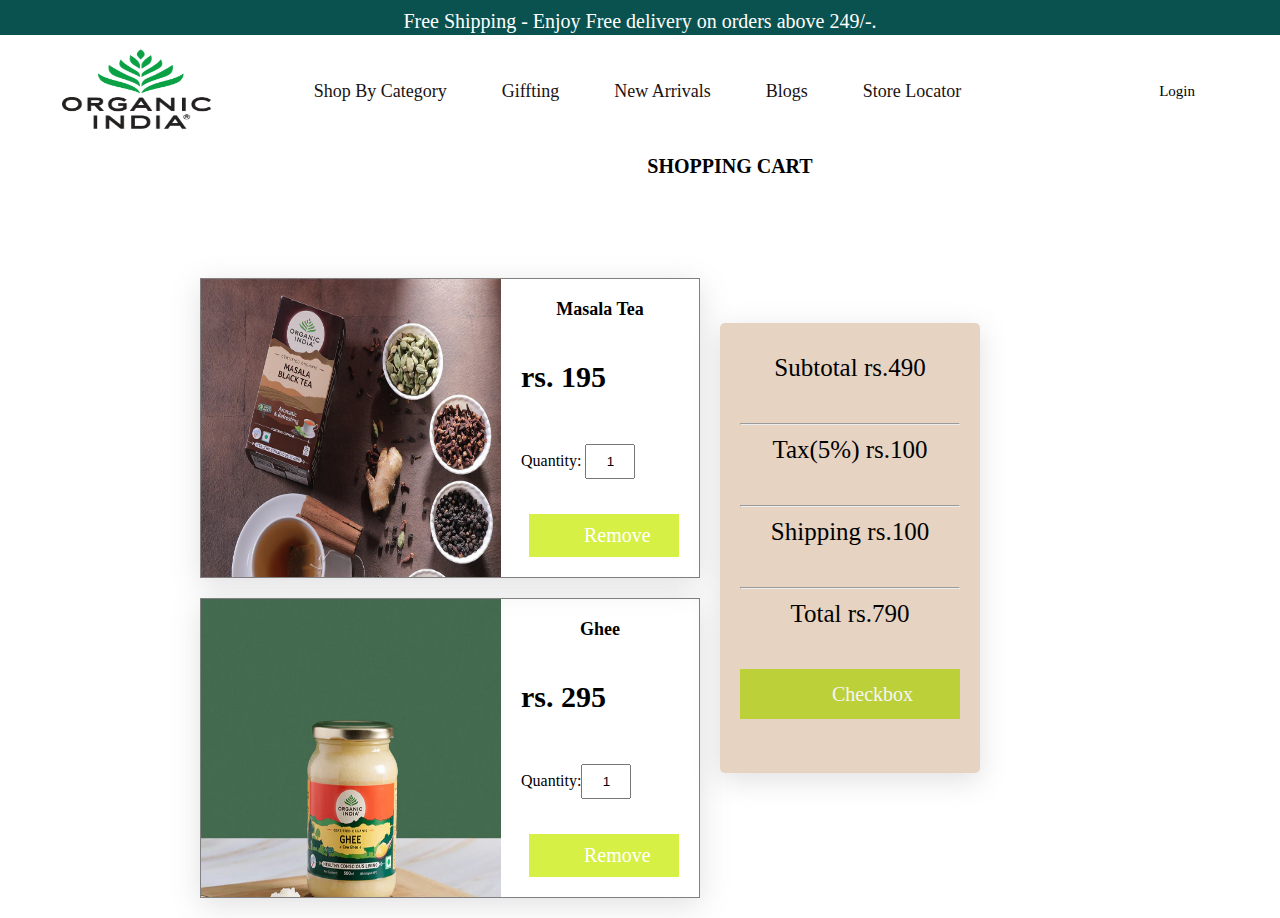
<file: cart.html>
<!DOCTYPE html>
<html lang="en">
<head>
    <meta charset="UTF-8">
    <meta name="viewport" content="width=device-width, initial-scale=1.0">
    <link rel="stylesheet" href="https://cdnjs.cloudflare.com/ajax/libs/font-awesome/6.5.1/css/all.min.css" integrity="sha512-DTOQO9RWCH3ppGqcWaEA1BIZOC6xxalwEsw9c2QQeAIftl+Vegovlnee1c9QX4TctnWMn13TZye+giMm8e2LwA==" crossorigin="anonymous" referrerpolicy="no-referrer" />
    
    <link rel="stylesheet" href="style.css">
    <title>Document</title>
</head>
<body>
    <header>
        <p>Free Shipping - Enjoy Free delivery on orders above 249/-.</p>
     </header>
   
     <nav>
       <a href="/index.html"><img src="orglogo.png" alt="image" class="logo"></a> 
     
     <ul>
        <li><a href="#Shop By Category">Shop By Category</a></li>
        <li><a href="/gift.html">Giffting</a></li>
        <li><a href="#New Arrivals">New Arrivals</a></li>
      <li><a href="#Blogs">Blogs</a></li>
       <li><a href="#Store Locator">Store Locator</a></li>
   </ul>
   <div class="form">
     <a href="#"><i class="fa-solid fa-magnifying-glass"></i></a>
      <a href="/login.html" class="login"  target="_blank">Login</a>
     <a href="#wishlist"><i class="fa-regular fa-heart"></i></a>
    <a href="/cart.html"><i class="fa-solid fa-bag-shopping"></i></a>
   </div>
   

     

     </nav>
    <div class="wrapper">
        <h1>shopping cart</h1>
        <div class="project">
<div class="shop">
    <div class="box">
        <img src="masala-3.webp">
        <div class="connection">
            <h3> Masala Tea</h3>
            <h4>rs. 195</h4>
            <p class="unit">Quantity: <input value="1"></p>
            <p class="btn-area">
                <i class="fa fa-trash"></i>
                <span class="btn2"> Remove</span>
            </p>

        </div>
    </div>
    <div class="box">
        <img src="Ghee_.webp">
        <div class="connection">
            <h3>Ghee</h3>
            <h4>rs. 295</h4>
            <p class="unit">Quantity:<input value="1"></p>
            <p class="btn-area">
                <i class="fa fa-trash"></i>
                <span class="btn2"> Remove</span>
            </p>
</div> 
        </div>
       
            
        
    </div>
    <div class="rightbar">
        <p><span> Subtotal</span> <span> rs.490</span></p>
        <hr>
        <p><span> Tax(5%)</span><span> rs.100</span></p>
        <hr>
        <p><span>Shipping</span><span> rs.100</span></p>
        <hr>
        <p><span> Total</span><span> rs.790</span></p>
        <a href="#"><i class="fa fa-shopping-cart"></i>Checkbox</a>
  </div>
 
</body>
</html>
</file>
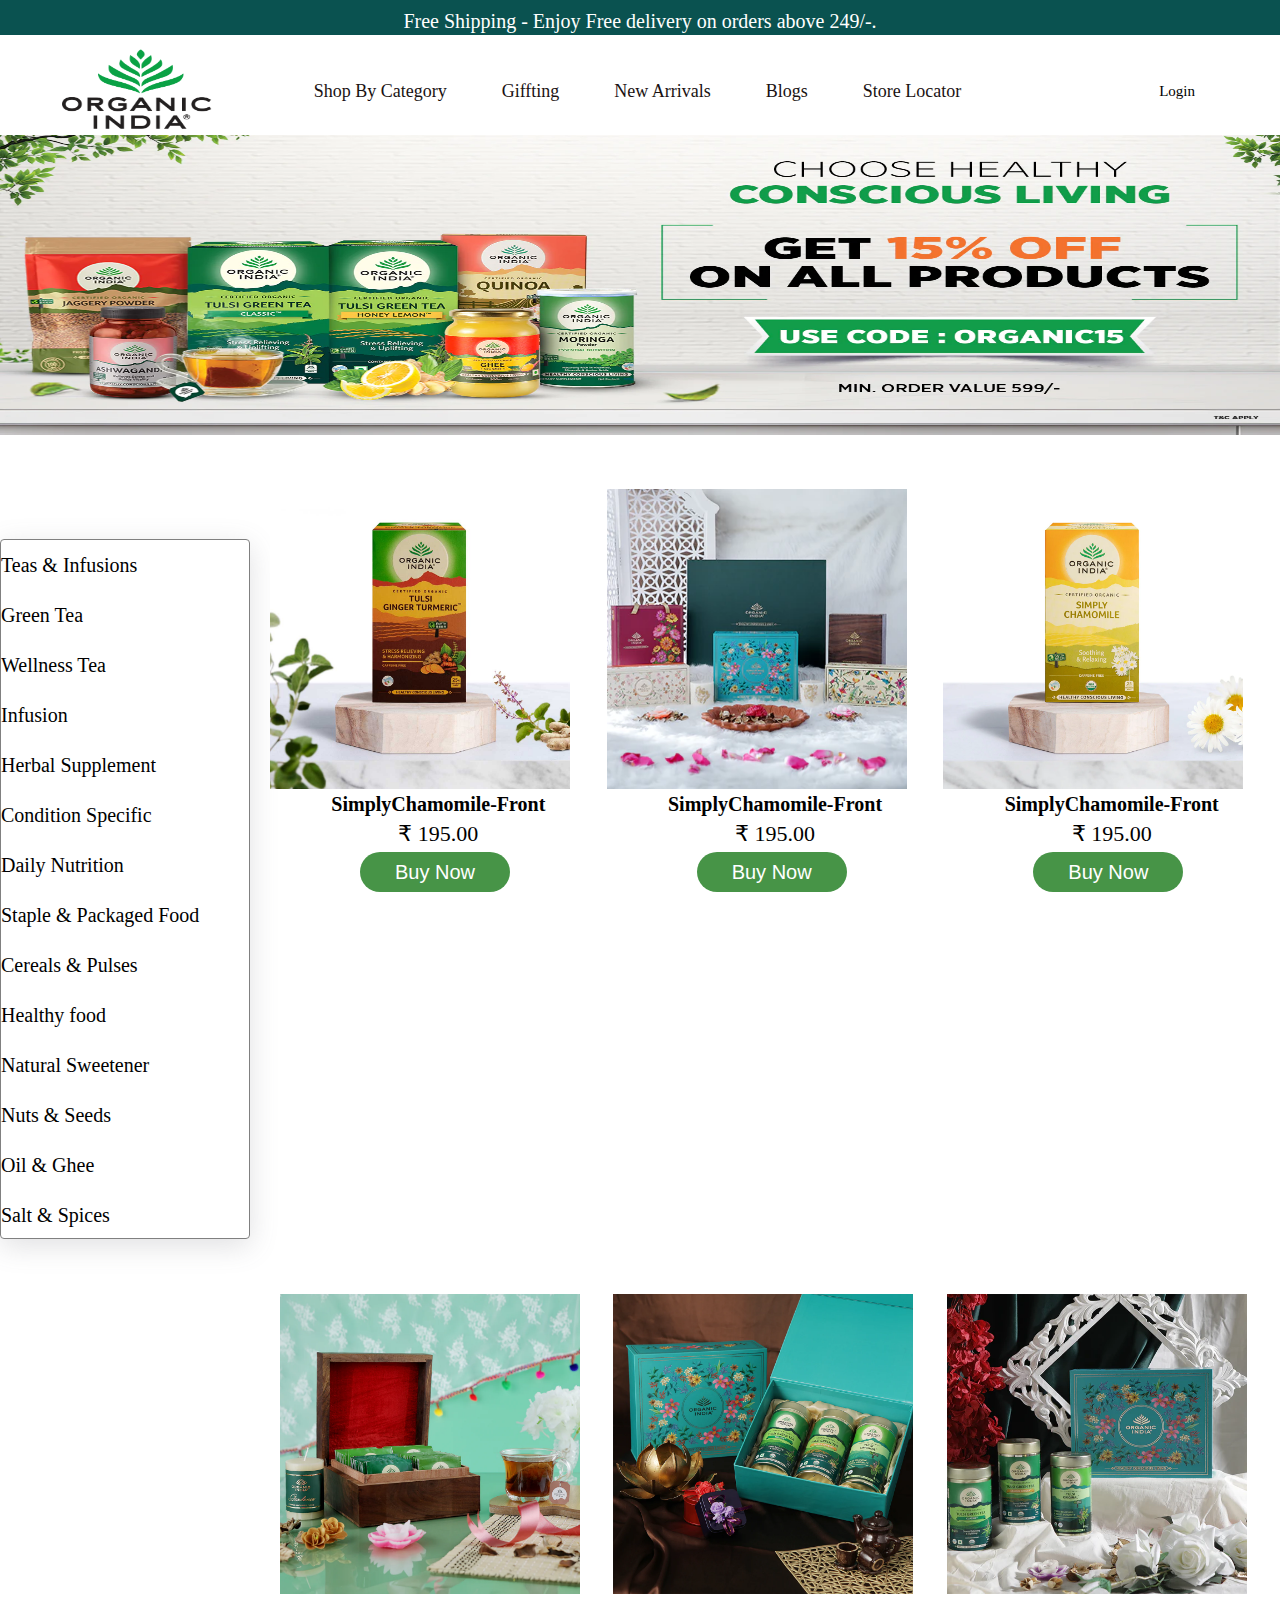
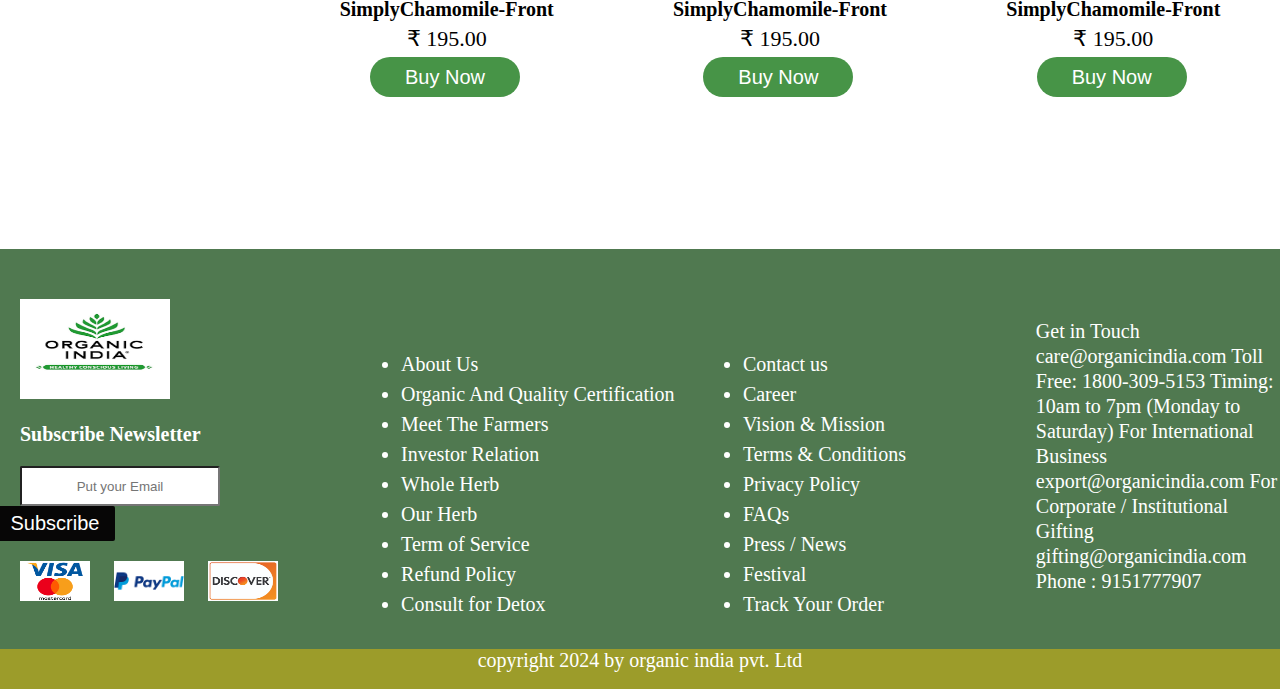
<file: gift.html>
<!DOCTYPE html>
<html lang="en">
<head>
    <meta charset="UTF-8">
    <meta name="viewport" content="width=device-width, initial-scale=1.0">
    <link rel="stylesheet" href="https://cdnjs.cloudflare.com/ajax/libs/font-awesome/6.5.1/css/all.min.css" integrity="sha512-DTOQO9RWCH3ppGqcWaEA1BIZOC6xxalwEsw9c2QQeAIftl+Vegovlnee1c9QX4TctnWMn13TZye+giMm8e2LwA==" crossorigin="anonymous" referrerpolicy="no-referrer" />
    
    <link rel="stylesheet" href="style.css">
    <title>Document</title>
</head>
<body>
    <header>
        <p>Free Shipping - Enjoy Free delivery on orders above 249/-.</p>
     </header>
   
     <nav>
      <a href="index.html">  <img src="orglogo.png" alt="image" class="logo"></a>
     
     <ul>
        <li><a href="#Shop By Category">Shop By Category</a></li>
        <li><a href="gift.html">Giffting</a></li>
        <li><a href="#New Arrivals">New Arrivals</a></li>
      <li><a href="#Blogs">Blogs</a></li>
       <li><a href="#Store Locator">Store Locator</a></li>
   </ul>
   <div class="form">
     <a href="#"><i class="fa-solid fa-magnifying-glass"></i></a>
      <a href="/login.html" class="login"  target="_blank">Login</a>
     <a href="#wishlist"><i class="fa-regular fa-heart"></i></a>
    <a href="/cart.html"><i class="fa-solid fa-bag-shopping"></i></a>
   </div>
   

     

     </nav>
   <div class="op">
    <img src="organicpic.webp" width="100%" height="300px">
   </div>
 
   
   <div class="scroll-bar">
   
   <p> Teas & Infusions</p>
<p> Green Tea</p>
<p>  Wellness Tea</p>
<p>  Infusion</p>
<p>Herbal Supplement</p>
<p>  Condition Specific</p>
<p>   Daily Nutrition</p>
<p>  Staple & Packaged Food</p>
<p>  Cereals & Pulses</p>
<p> Healthy food</p>
<p>   Natural Sweetener</p>
<p>   Nuts & Seeds</p>
<p>   Oil & Ghee</p>
<p>   Salt & Spices</p>
  <p>Personal Care</p>
<p>    Body Care</p>
<p>   Face Care</p>
<p>    Hair Care</p>
<p>    Therapeutic Oil</p>
<p>    Wellness & Detox Program</p>
  <p>Detox </p>
<p>    Gifting</p>
<p>   Natural Sweetener</p>
<p>   Nuts & Seeds</p>
<p>   Oil & Ghee</p>
<p>   Salt & Spices</p>
  <p>Personal Care</p>
<p>    Body Care</p>
<p>   Face Care</p>
<p>    Hair Care</p>
<p>    Therapeutic Oil</p>
<p>    Wellness & Detox Program</p>
  <p>Detox </p>
<p>    Gifting</p>
   


   </div>
   <!-- <div class="lk">
    <img src="Ginger-Turmeric-Front.jpg" width="200px" height="300px">
   </div>
     -->
   


      <section id="Giffting" class="third1">

        <div class="hoveranimation1">
            <img src="TGT.webp" class="img-back" > 
             <img src="Ginger-Turmeric-Front.jpg">
            <h3>SimplyChamomile-Front</h3>
           <p>₹ 195.00</p>
           <button type="button">Buy Now</button>
        </div>
        <div class="hoveranimation1">
            <img src="Untitled-1gift.webp" class="img-back" > 
             <img src="homepage-collage-Gifting.webp">
            <h3>SimplyChamomile-Front</h3>
           <p>₹ 195.00</p>
           <button type="button">Buy Now</button>
        </div>
         <div class="hoveranimation1">
            <img src="TGT.webp" class="img-back" > 
             <img src="SimplyChamomile-Front.webp">
            <h3>SimplyChamomile-Front</h3>
           <p>₹ 195.00</p>
           <button type="button">Buy Now</button>
        </div> 
    </section>
         <section id="Giffting" class="third2">
         <div class="third2">
        <div class="hoveranimation1">
            <img src="Untitled-pack.webp" class="img-back" > 
             <img src="wooden-1.webp">
            <h3>SimplyChamomile-Front</h3>
           <p>₹ 195.00</p>
           <button type="button">Buy Now</button>
        </div>
        <div class="hoveranimation1">
            <img src="Untitled-2_dcf71b4e-1b18-4fea-b7af-51fbfdff9623_558X600_crop_center.webp" class="img-back" > 
             <img src="Untitled-1gift.webp">
            <h3>SimplyChamomile-Front</h3>
           <p>₹ 195.00</p>
           <button type="button">Buy Now</button>
        </div>
        <div class="hoveranimation1">
            <img src="Untitled-2_dcf71b4e-1b18-4fea-b7af-51fbfdff9623_558X600_crop_center.webp" class="img-back" > 
             <img src="Untitledgif.webp">
            <h3>SimplyChamomile-Front</h3>
           <p>₹ 195.00</p>
           <button type="button">Buy Now</button>
        </div> 
        
    </section> 
     
     
       <footer>


        <div class="footage">
            <div class="foot">
            <img src="images logo.png">
            
               <h1>Subscribe Newsletter</h1>
               <input type="text"  name= "email" placeholder="Put your Email">
               <button id ="subbtn" type="button">Subscribe</button>
               <div class="men">
               <img src="visa logo.png">
               <img src="payapl logo.png">
               <img src="DGNlogo.jpg">
               </div>
            </div>
            <div class="mean">
            <ul>
               <li>About Us</li>
               <li>Organic And Quality Certification</li>
               <li>Meet The Farmers</li>
               <li>Investor Relation</li>
               <li>  Whole Herb</li>
               <li>Our Herb</li>
               <li>Term of Service</li>
               <li>Refund Policy</li>
               <li> Consult for Detox</li>
            </ul>
            
            </div>
            <div class="footcol">
              <ul>
        <li>Contact us</li>
        <li>Career</li>
        <li>Vision & Mission</li>
        <li>Terms & Conditions</li>
        <li>Privacy Policy</li>
        <li>FAQs</li>
        <li>Press / News</li>
        <li>Festival</li>
        <li>Track Your Order</li>
            
            </ul>
            </div>
            <div class="footro">
                Get in Touch
        care@organicindia.com
        
        Toll Free:
        1800-309-5153
        Timing: 10am to 7pm (Monday to Saturday)
        
        
        For International Business
        export@organicindia.com
        
        For Corporate / Institutional Gifting
        gifting@organicindia.com
        Phone : 9151777907
        <div class="line">
           <i class="fa-brands fa-facebook"></i>
           <i class="fa-brands fa-square-twitter"></i>
           <i class="fa-brands fa-square-instagram"></i>
           <i class="fa-brands fa-youtube"></i>
           
        </div>
            </div>
            </div>
        </footer>
        
        
        
         
        <div class="social">
           <p>copyright 2024 by organic india pvt. Ltd</p>
          </div>
            
    
</body>
</html>
</file>
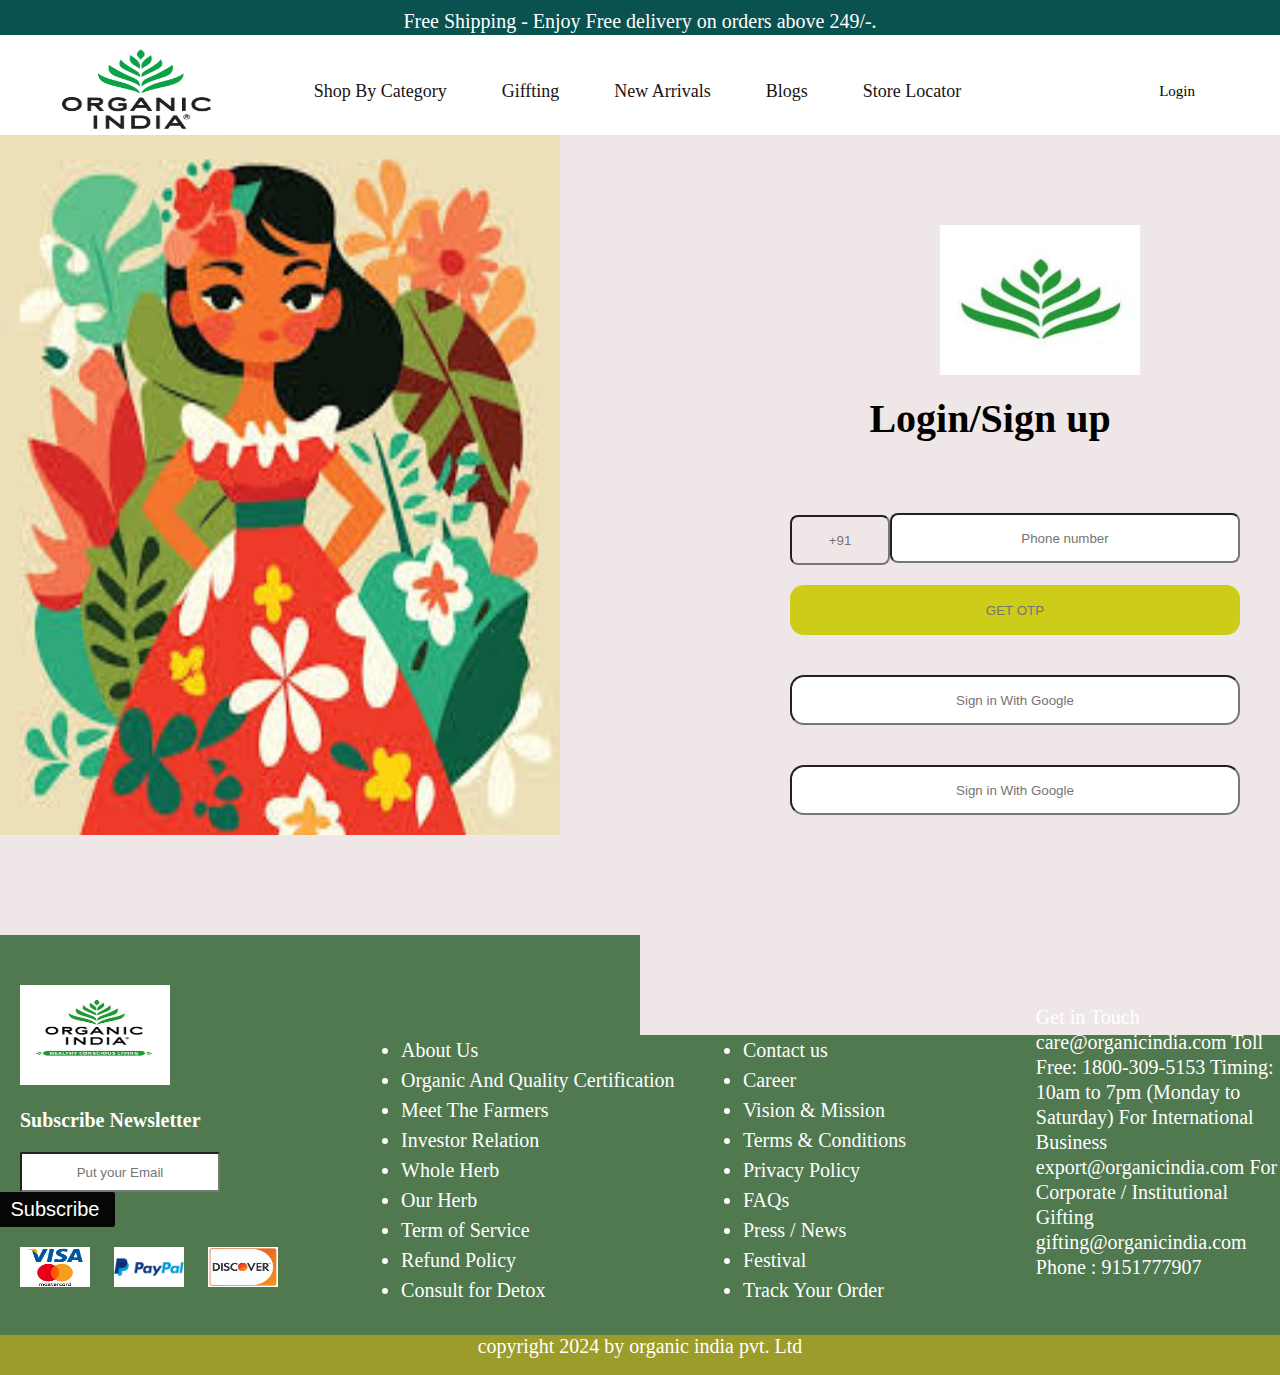
<file: login.html>
<!DOCTYPE html>
<html lang="en">
<head>
    <meta charset="UTF-8">
    <meta name="viewport" content="width=device-width, initial-scale=1.0">
    <link rel="stylesheet" href="https://cdnjs.cloudflare.com/ajax/libs/font-awesome/6.5.1/css/all.min.css" integrity="sha512-DTOQO9RWCH3ppGqcWaEA1BIZOC6xxalwEsw9c2QQeAIftl+Vegovlnee1c9QX4TctnWMn13TZye+giMm8e2LwA==" crossorigin="anonymous" referrerpolicy="no-referrer" />
    
    <link rel="stylesheet" href="style.css">
    <title>Document</title>
</head>
<body>
   <header>
      <p>Free Shipping - Enjoy Free delivery on orders above 249/-.</p>
   </header>
 
   <nav>
     <a href="/index.html"><img src="orglogo.png" alt="image" class="logo"></a> 
   
   <ul>
      <li><a href="#Shop By Category">Shop By Category</a></li>
      <li><a href="/gift.html">Giffting</a></li>
      <li><a href="#New Arrivals">New Arrivals</a></li>
    <li><a href="#Blogs">Blogs</a></li>
     <li><a href="#Store Locator">Store Locator</a></li>
 </ul>
 <div class="form">
   <a href="#"><i class="fa-solid fa-magnifying-glass"></i></a>
    <a href="/login.html" class="login"  target="_blank">Login</a>
   <a href="#wishlist"><i class="fa-regular fa-heart"></i></a>
  <a href="/cart.html"><i class="fa-solid fa-bag-shopping"></i></a>
 </div>
 

   

   </nav>
    <section id="Login" class="imagin">
        <div class="morn">
           
        
            <img src="images (4).jpg"> </div>
           <div class="content">
              <img src="ima log.jpg">
                 <h2> Login/Sign up</h2>
               <div class="ny"> <input type="text" id="name" placeholder="+91"></div>
              <div class="vy"><input type="text"  id="name" placeholder="Phone number"> </div>
              <div class="otp">
                 <input type="text"  id="text"  placeholder="GET OTP">
              </div>
          <div class="pen">
           
                 <input type="text"id="name" placeholder="Sign in With Google"></div>
              <div class="pen"> <input type="text"id="name" placeholder="Sign in With Google">
              </div>
           </div>
        
        </div>
     </section>
     <footer>


      <div class="footage">
          <div class="foot">
          <img src="images logo.png">
          
             <h1>Subscribe Newsletter</h1>
             <input type="text"  name= "email" placeholder="Put your Email">
             <button  id ="subbtn" type="button">Subscribe</button>
             <div class="men">
             <img src="visa logo.png">
             <img src="payapl logo.png">
             <img src="DGNlogo.jpg">
             </div>
          </div>
          <div class="mean">
          <ul>
             <li>About Us</li>
             <li>Organic And Quality Certification</li>
             <li>Meet The Farmers</li>
             <li>Investor Relation</li>
             <li>  Whole Herb</li>
             <li>Our Herb</li>
             <li>Term of Service</li>
             <li>Refund Policy</li>
             <li> Consult for Detox</li>
          </ul>
          
          </div>
          <div class="footcol">
            <ul>
      <li>Contact us</li>
      <li>Career</li>
      <li>Vision & Mission</li>
      <li>Terms & Conditions</li>
      <li>Privacy Policy</li>
      <li>FAQs</li>
      <li>Press / News</li>
      <li>Festival</li>
      <li>Track Your Order</li>
          
          </ul>
          </div>
          <div class="footro">
              Get in Touch
      care@organicindia.com
      
      Toll Free:
      1800-309-5153
      Timing: 10am to 7pm (Monday to Saturday)
      
      
      For International Business
      export@organicindia.com
      
      For Corporate / Institutional Gifting
      gifting@organicindia.com
      Phone : 9151777907
      <div class="line">
         <i class="fa-brands fa-facebook"></i>
         <i class="fa-brands fa-square-twitter"></i>
         <i class="fa-brands fa-square-instagram"></i>
         <i class="fa-brands fa-youtube"></i>
         
      </div>
          </div>
          </div>
      </footer>
      
      
      
       
      <div class="social">
         <p>copyright 2024 by organic india pvt. Ltd</p>
        </div>
          
  
</body>
</html>
</file>
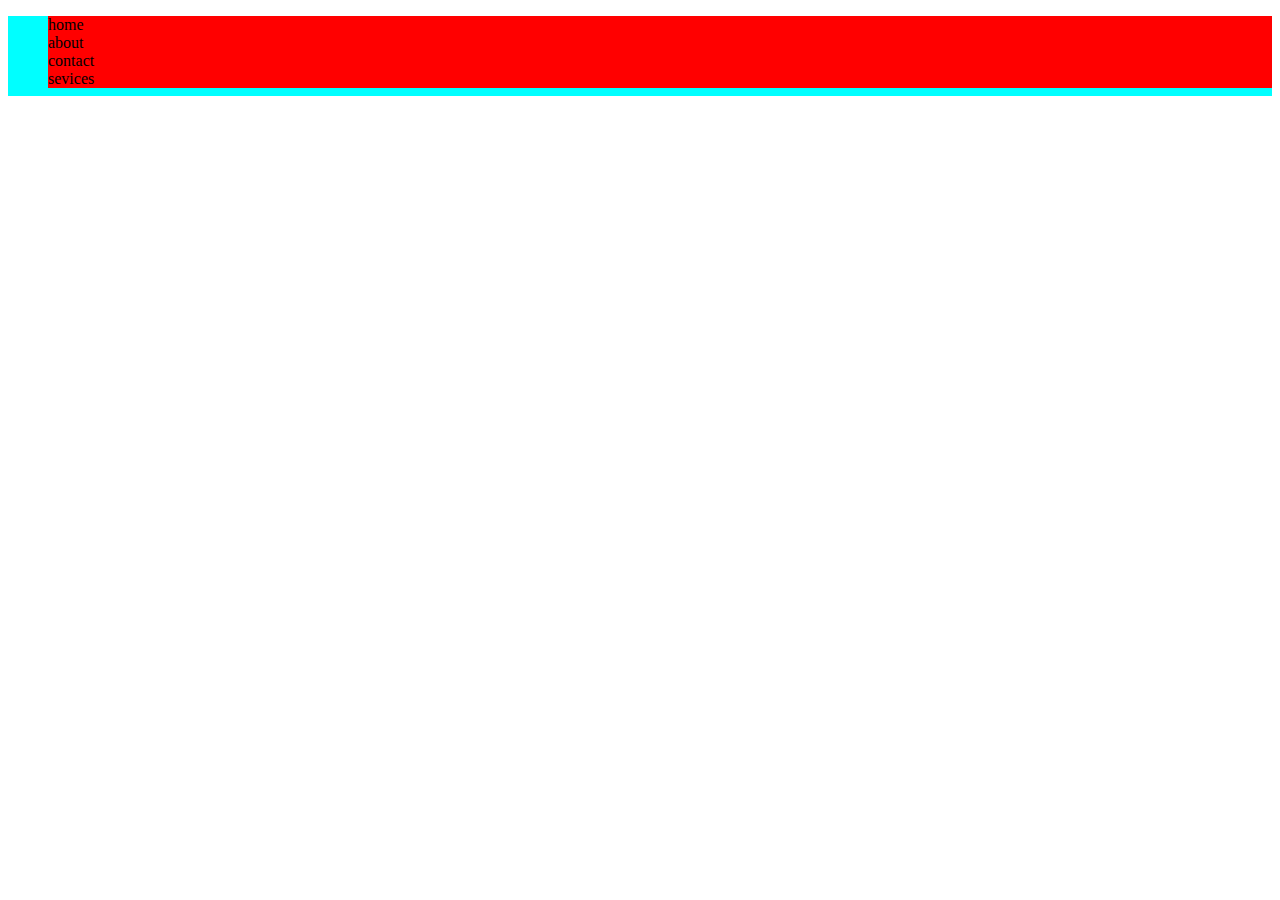
<file: scss/index1.html>
<!DOCTYPE html>
<html lang="en">
<head>
    <meta charset="UTF-8">
    <meta name="viewport" content="width=device-width, initial-scale=1.0">
    <title>Document</title>
    <link rel="stylesheet" href="style.css">
</head>
<body>
    <nav>
        <ul>
            <li>home</li>
            <li>about</li>
            <li>contact</li>
            <li>sevices</li>
        </ul>
    </nav>
    
</body>
</html>
</file>
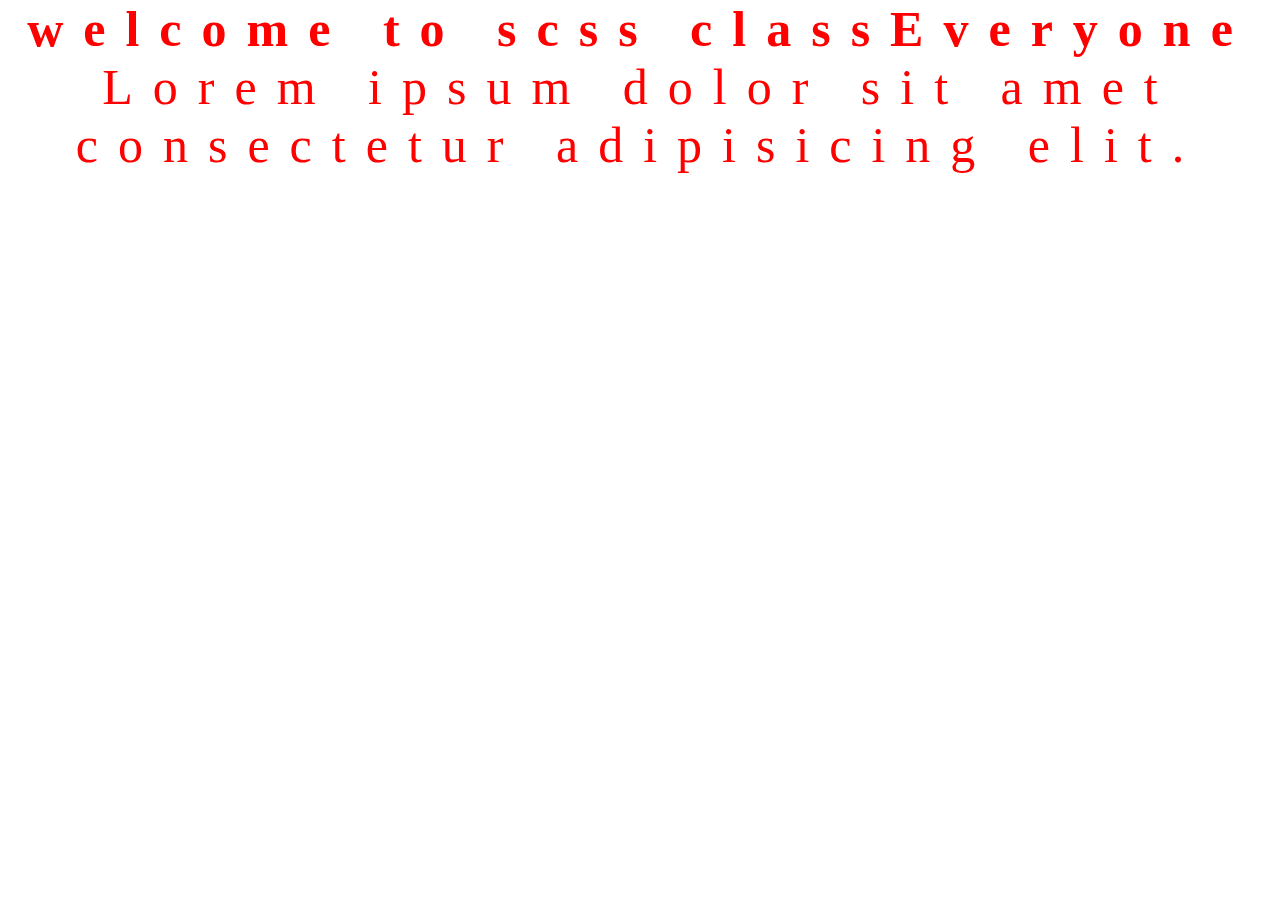
<file: scss/index2.html>
<!DOCTYPE html>
<html lang="en">
<head>
    <meta charset="UTF-8">
    <meta name="viewport" content="width=device-width, initial-scale=1.0">
    <link rel="stylesheet" href="style2.css">
    <title>Document</title>
</head>
<body>
    <div class="main">
        <h1>welcome to scss class</h1>
        <p>Lorem ipsum dolor sit amet consectetur adipisicing elit. </p>
    </div>
    
</body>
</html>
</file>
<file: style.css>
* {
  padding: 0;
  margin: 0;
  box-sizing: border-box;
}

header {
  background-color: rgb(10, 82, 80);
  width: 100%;
  height: 35px;
}

header p {
  text-align: center;
  color: white;
  padding: 10px;
  font-size: 20px;
}

nav {
  justify-content: center;
  align-items: center;
  width: 100%;
  height: 100px;
}

.href a li {
  color: black;
}

nav img {
  width: 150px;
  height: 80px;
  margin: 14px 0 0 62px;
  align-items: center;
  justify-content: center;
}

nav ul {
  display: flex;
  text-align: center;
  justify-content: center;
  list-style: none;
  width: 100%;
  height: 40px;
  margin-top: -80px;
}

nav ul li {
  padding: 38px 30px 10px 25px;
  justify-content: space-around;
  align-items: center;
  display: inline-flex;
}

nav ul li a {
  list-style: none;
  color: rgb(26, 18, 18);
  font-size: 18px;
  list-style-type: none;
  text-decoration: none;
}
nav ul li a:hover {
  background: transparent;
}

.form {
  margin-right: 25px;
  font-size: 15px;
  margin-top: -10px;
  float: right;
  display: flex;
}

.form a i {
  font-size: 15px;
  justify-content: center;
  align-items: center;
}

.form .login {
  list-style-type: none;
  text-decoration: none;
  list-style: none;
  color: black;
  font-size: 15px;
  justify-content: center;
  text-align: center;
}

.form .login:hover {
  background-color: transparent;
}

i {
  color: black;
  padding: 0px 15px 0 15px;
}

.container {
  display: flex;
  position: absolute;
  transform: translate(-50%, -50%);
  top: 65%;
  left: 50%;
  overflow: hidden;
  width: 100%;
  height: 100vh;
}

.container img {
  width: 100%;
  height: 100%;
  animation: slide 15s infinite;
  justify-content: center;
  align-items: center;
  margin-top: 70px;
}

@keyframes slide {
  0% {
    transform: translateX(0);
  }
  25% {
    transform: translateX(0);
  }
  30% {
    transform: translateX(-100%);
  }
  50% {
    transform: translateX(-100%);
  }
  55% {
    transform: translateX(-200%);
  }
  75% {
    transform: translateX(-200%);
  }
  80% {
    transform: translateX(-300%);
  }
  100% {
    transform: translateX(-300%);
  }
}
.main {
  width: 100%;
  height: 100vh;
  justify-content: space-around;
  display: flex;
  margin-top: 600px;
}

.head {
  width: 200px;
  height: 500px;
  justify-content: space-around;
  align-items: center;
}

.head video {
  width: 290px;
  height: 600px;
  justify-content: space-around;
  align-items: center;
  padding: 20px;
}

.third {
  width: 100%;
  height: 70vh;
  display: flex;
  justify-content: space-around;
  align-items: center;
}

.third img {
  width: 350px;
  height: 400px;
  align-items: center;
  justify-content: center;
  margin-top: 100px;
  padding-top: 50px;
}

.third img:hover {
  transform: scale(1.1);
}

h6 {
  font-size: 20px;
  text-align: center;
  justify-content: center;
  padding: 10px;
}

h2 {
  justify-content: center;
  text-align: center;
  font-size: 38px;
  width: 100%;
  height: 200px;
  position: absolute;
  margin-bottom: 500px;
}

.sliderimg {
  width: 100%;
  height: 900px;
  justify-content: space-around;
  align-items: center;
  display: flex;
}

.sliderimg h2 {
  text-align: center;
  justify-content: center;
}

.sliderimg p {
  font-size: 30px;
}

.hover-animation {
  width: 100%;
  height: 400px;
  position: relative;
}

.hover-animation img {
  width: 230px;
  height: 250px;
  justify-content: center;
  align-items: center;
}

.img-back {
  position: absolute;
  left: 0;
  top: 0;
  opacity: 0;
  transition: all 0.8s ease;
  justify-content: center;
  align-items: center;
}

.img-back:hover {
  opacity: 1;
}

h3 {
  text-align: center;
  justify-content: center;
  font-size: 18px;
}

.hover-animation p {
  justify-content: center;
  text-align: center;
  font-size: 15px;
  padding: 5px;
}

button {
  width: 150px;
  height: 40px;
  text-decoration: none;
  justify-content: center;
  align-items: center;
  border: 2px solid transparent;
  background-color: rgb(71, 148, 71);
  color: white;
  font-size: 20px;
  border-radius: 50px;
  margin-left: 40px;
  font-family: Verdana, Geneva, Tahoma, sans-serif;
}

.hover-animation button:hover {
  transform: 0.4s ease-in-out;
  background-color: black;
  cursor: pointer;
}

.fourth {
  width: 100%;
  height: 900px;
  background-color: rgb(239, 231, 231);
  display: flex;
  margin-top: -200px;
}

.fourth img {
  margin-top: 180px;
  width: 650px;
  height: 600px;
  justify-content: center;
  align-items: center;
}

.prop h5 {
  font-size: 40px;
  margin-top: 90px;
  letter-spacing: 2px;
  justify-content: center;
  text-align: center;
}

.prop .icon123 {
  display: block;
  margin-left: 70px;
  margin-top: 70px;
  width: 90px;
  height: 90px;
}

h1 {
  display: block;
  margin-top: -80px;
  margin-left: 180px;
  font-size: 20px;
}

.prop p {
  align-items: center;
  justify-content: center;
  margin-left: 180px;
  font-size: 20px;
}

.fourth button {
  width: 190px;
  height: 50px;
  border-radius: 2px;
  background-color: black;
  margin-top: 50px;
}

.fourth button:hover {
  background-color: rgb(173, 173, 60);
}

.new1 {
  width: 100%;
  height: 100vh;
  display: flex;
  margin-top: 30px;
}

.heading1 {
  display: block;
  text-align: left;
  margin-top: 20px;
  letter-spacing: 2px;
  word-spacing: 3px;
  font-size: 33px;
  font-weight: bold;
}

.new1 p {
  display: block;
  margin-top: 100px;
  word-spacing: 5px;
  justify-content: center;
  text-align: center;
  letter-spacing: 1px;
  width: 100%;
  height: 400px;
  margin-right: 68px;
  font-size: 22px;
  font-weight: lighter;
}

.pipi button {
  align-items: center;
  justify-content: center;
  background-color: rgb(155, 155, 46);
  width: 190px;
  height: 60px;
  border-radius: 2px;
  margin-top: 500px;
  margin-left: -500px;
}
.pipi button:hover {
  background-color: black;
}

.new2 iframe {
  width: 550px;
  height: 540px;
  margin-top: 30px;
  border-radius: 5px;
}

.fifth {
  width: 100%;
  height: 95vh;
  background: url(jaikishan-patel-hX_wNuOLW7Q-unsplash.jpg) no-repeat center/cover;
  opacity: 0.8;
  margin-top: 350px;
}

.fifth .gi img {
  width: 100px;
  height: 90px;
  justify-content: center;
  align-items: center;
  margin-left: 650px;
  margin-top: 50px;
}

.fifth .gi h1 {
  text-align: center;
  justify-content: center;
  color: rgb(9, 2, 2);
  margin-right: 150px;
  font-size: 35px;
  margin-top: -200px;
}

.fifth .ji h1 {
  margin-top: 40px;
}

.ji p {
  color: rgb(9, 0, 1);
  text-align: center;
  justify-content: center;
  font-size: 30px;
  z-index: -1;
  font-weight: bold;
}

.mi h1 {
  padding: 10px;
}

.six {
  width: 100%;
  height: 100vh;
}

.six img {
  width: 650px;
  height: 550px;
  margin-top: 100px;
  display: flex;
}

.port {
  margin-top: -500px;
  margin-left: 400px;
  font-size: 40px;
  font-weight: lighter;
  color: rgb(45, 42, 42);
  text-align: center;
  justify-content: center;
}

.same {
  margin-left: 300px;
  font-size: 25px;
  font-weight: lighter;
  color: rgb(45, 42, 42);
  padding: 10px;
  text-align: center;
  justify-content: center;
}

.dop {
  margin-left: 400px;
  font-size: 22px;
  padding: 25px;
  line-height: 25px;
}

.six button {
  width: 200px;
  border-radius: 2px;
  margin-left: 400px;
  background-color: black;
  height: 40px;
}
.six button:hover {
  background-color: rgb(155, 155, 46);
}

.last {
  width: 100%;
  height: 150vh;
  display: flex;
  justify-content: space-around;
  align-items: center;
}

.last P {
  justify-content: center;
  text-align: center;
  padding: 15px;
  font-size: 20px;
}

.last h3 {
  text-align: center;
  justify-content: center;
  font-size: 30px;
}

.last img {
  width: 400px;
  height: 420px;
  justify-content: space-around;
  align-items: center;
  margin-right: -20px;
  display: flex;
  padding: 30px;
}

.last h2 {
  justify-content: center;
  text-align: center;
  margin-top: -150px;
}

.pin button {
  text-align: center;
  justify-content: center;
  background-color: rgb(155, 155, 46);
  border-radius: 2px;
  margin-left: 140px;
}
.pin button:hover {
  background-color: black;
}

.morn {
  width: 100%;
  height: 100vh;
  display: flex;
}

.imagin {
  width: 100%;
  height: 800px;
  display: flex;
  background-color: rgb(239, 231, 231);
}

.imagin img {
  width: 560px;
  height: 700px;
  display: flex;
}

.content {
  width: 100%;
  height: 100vh;
  background-color: rgb(239, 231, 231);
  display: flex;
  flex-direction: column;
}

.content img {
  width: 200px;
  height: 150px;
  color: rgb(239, 231, 231);
  margin-top: 90px;
  margin-left: 300px;
}

.content h2 {
  text-align: center;
  justify-content: center;
  margin-left: -290px;
  margin-top: 260px;
  font-size: 40px;
}

.content .ny input {
  margin-top: -200px;
  display: flex;
  width: 100px;
  height: 50px;
  margin-top: 140px;
  flex-direction: column;
  margin-left: 150px;
  text-align: center;
  border-radius: 8px;
  background-color: transparent;
}

.content .vy input {
  display: flex;
  flex-direction: column;
  margin-top: -52px;
  width: 350px;
  height: 50px;
  margin-left: 250px;
  text-align: center;
  border-radius: 8px;
}

.content .otp input {
  width: 450px;
  height: 50px;
  margin-top: 20px;
  justify-content: center;
  text-align: center;
  margin-left: 150px;
  border-radius: 14px;
  background-color: rgb(204, 204, 25);
  border: transparent;
}
.content .otp input:hover {
  background-color: black;
}

.pen input {
  margin-top: 40px;
  width: 450px;
  height: 50px;
  border-radius: 14px;
  margin-left: 150px;
  text-align: center;
}

.third1 {
  width: 100%;
  height: 80vh;
  display: flex;
  padding-left: 270px;
  margin-top: -900px;
}

.third1 img {
  width: 200px;
  height: 400px;
  align-items: center;
}

.third2 {
  width: 100%;
  height: 100vh;
  display: flex;
  justify-content: space-evenly;
  align-items: center;
  padding-left: 140px;
  margin-top: -110px;
}

.third2 img {
  width: 200px;
  height: 200px;
  justify-content: space-evenly;
  align-items: center;
}

.iom img {
  width: 300px;
  height: 400px;
}

.box {
  border: 0.3px solid gray;
  width: 1000px;
  height: 500px;
}

.iom input {
  margin-top: 100px;
  width: 40px;
  height: 40px;
}

footer {
  background-color: rgb(80, 121, 80);
  width: 100%;
  height: 400px;
}

footer img {
  width: 150px;
  height: 100px;
  margin-top: 50px;
  margin-left: 20px;
}

.foot h1 {
  margin-top: 20px;
  margin-left: 20px;
  color: white;
}

.foot input {
  width: 200px;
  height: 40px;
  border-radius: 2px;
  margin-left: 20px;
  text-align: center;
  margin-top: 20px;
}

.foot button {
  background-color: rgb(7, 6, 6);
  border-radius: 2px;
  width: 120px;
  height: 35px;
}

#subbtn {
  margin-left: -5px;
}

.footage {
  display: flex;
}

.footro {
  width: 250px;
  margin-top: 70px;
  line-height: 25px;
  color: white;
  font-size: 20px;
}

.line i {
  width: 30px;
  height: 30px;
  margin-top: 10px;
  align-items: center;
}

.men img {
  width: 70px;
  height: 40px;
  margin-top: 20px;
}

.mean {
  width: 350px;
  margin-left: 70px;
  margin-top: 100px;
  line-height: 30px;
  color: white;
  font-size: 20px;
}

.footcol {
  margin-top: 100px;
  line-height: 30px;
  width: 300px;
  color: white;
  font-size: 20px;
}

.social {
  width: 100%;
  text-align: center;
  justify-content: center;
  background-color: rgb(156, 156, 42);
  height: 40px;
  font-size: 20px;
  color: white;
}

.scroll-bar {
  height: 700px;
  width: 250px;
  border: 0.5px solid gray;
  overflow-y: scroll;
  line-height: 50px;
  overflow: auto;
  margin-top: 100px;
  box-shadow: rgba(100, 100, 111, 0.2) 0 7px 29px 0;
  border-radius: 4px;
}

.scroll-bar p {
  font-size: 20px;
  font-weight: lighter;
}

::-webkit-scrollbar {
  width: 15px;
}

::-webkit-scrollbar-track {
  border: 2px solid gray;
  border-radius: 8px;
}

::-webkit-scrollbar-thumb {
  background: grey;
  border-radius: 5px;
  overflow-y: scroll;
}

::-webkit-scrollbar-thumb:hover {
  overflow-y: scroll;
  background: gray;
}

.wrapper {
  max-width: 100%;
}

.wrapper h1 {
  text-align: center;
  text-transform: uppercase;
  padding-top: 100px;
}

.project {
  margin-top: 100px;
  display: flex;
  justify-content: center;
  align-items: center;
}

.shop {
  flex: 75%;
}

.box {
  display: flex;
  width: 500px;
  height: 300px;
  overflow: hidden;
  margin-bottom: 20px;
  transition: all 0.6s ease;
  box-shadow: rgba(100, 100, 111, 0.2) 0 7px 29px 0;
  margin-left: 200px;
}

.box h4 {
  font-size: 30px;
}

.box:hover {
  transform: scale(1.02);
}

.box img {
  width: 300px;
  height: 400px;
  justify-content: center;
  align-items: center;
}

.connection {
  position: relative;
  padding: 20px;
  width: 100%;
}

.connection h3 {
  margin-bottom: 40px;
}

.connection h4 {
  margin-bottom: 50px;
}

.btn-area {
  position: absolute;
  bottom: 20px;
  right: 20px;
  padding: 10px 10px 10px 20px;
  background-color: rgb(214, 240, 69);
  color: white;
  width: 150px;
  font-size: 20px;
}
.btn-area:hover {
  background-color: rgb(41, 161, 77);
}

.unit input {
  width: 50px;
  padding: 8px;
  text-align: center;
}

.btn-area i {
  margin-right: 5px;
}

.rightbar {
  flex: 95%;
  width: 500px;
  margin-left: 20px;
  padding: 20px;
  height: 450px;
  border-radius: 5px;
  background-color: white;
  margin-top: -100px;
  margin-right: 300px;
  box-shadow: rgba(100, 100, 111, 0.2) 0 7px 29px 0;
  line-height: 50px;
  background-color: rgb(230, 211, 193);
}

.rightbar P {
  justify-content: space-between;
  margin-bottom: 30px;
  font-size: 25px;
  text-align: center;
}

.rightbar a {
  background-color: rgb(188, 208, 58);
  color: whitesmoke;
  display: block;
  font-size: 20px;
  text-decoration: none;
  text-align: center;
}
.rightbar a:hover {
  background-color: rgb(41, 161, 77);
}

.rightbar i {
  margin-right: 15px;
}

.hoveranimation1 {
  width: 100%;
  height: 400px;
  position: relative;
}

.hoveranimation1 img {
  width: 300px;
  height: 450px;
  align-items: center;
  padding-top: 150px;
}

.img-back {
  position: absolute;
  left: 0;
  top: 0;
  opacity: 0;
  transition: all 0.8s ease;
  justify-content: center;
  align-items: center;
}

.img-back:hover {
  opacity: 1;
}

.hoveranimation1 h3 {
  text-align: center;
  justify-content: center;
  font-size: 20px;
}

.hoveranimation1 p {
  justify-content: center;
  text-align: center;
  font-size: 22px;
  padding: 5px;
}

.hoveranimation1 button {
  width: 150px;
  height: 40px;
  text-decoration: none;
  justify-content: center;
  align-items: center;
  border: 2px solid transparent;
  background-color: rgb(71, 148, 71);
  color: white;
  font-size: 20px;
  border-radius: 50px;
  margin-left: 90px;
  font-family: Verdana, Geneva, Tahoma, sans-serif;
}

.hoveranimation1 button:hover {
  transform: 0.4s ease-in-out;
  background-color: black;
  cursor: pointer;
}

#click {
  display: none;
}

@media screen and (max-width: 768px) {
  header {
    width: 400%;
  }
  .container {
    width: 400%;
    height: 250vh;
    position: absolute;
    top: 165%;
    left: 190%;
    right: 90%;
  }
  nav label {
    display: block;
    font-size: 50px;
  }
  #click:checked ~ nav ul li {
    display: block;
  }
  .container img {
    width: 400%;
    height: 250vh;
  }
  nav {
    width: 400%;
    padding-top: 17px;
  }
  nav ul {
    width: 400%;
    display: none;
  }
  nav ul li a {
    font-size: 40px;
  }
  .form .login {
    font-size: 40px;
  }
  .form i {
    size: 50px;
  }
}
@media screen and (max-width: 450px) {
  header {
    width: 400%;
  }
  .container {
    width: 400%;
    height: 250vh;
    position: absolute;
    top: 165%;
    left: 190%;
    right: 90%;
  }
  nav label {
    display: block;
    font-size: 50px;
  }
  #click:checked ~ nav ul li {
    display: block;
  }
  .container img {
    width: 100%;
    height: 150vh;
  }
  nav {
    width: 400%;
    padding-top: 17px;
  }
  nav ul {
    width: 400%;
    display: none;
  }
  nav ul li a {
    font-size: 40px;
  }
  .form .login {
    font-size: 40px;
  }
  .form i {
    size: 50px;
  }
}
@media screen and (max-width: 768px) {
  .main {
    width: 100%;
    height: 1750vh;
    align-items: center;
    justify-content: center;
    display: grid;
    grid-template-columns: 1fr, 1fr, 1fr, 1fr;
    justify-content: space-around;
  }
  .head {
    align-items: center;
    justify-content: center;
  }
  .head video {
    width: 1300px;
    height: 1800px;
    align-items: center;
    justify-content: center;
    margin-left: 600px;
  }
}
@media screen and (max-width: 450px) {
  .main {
    width: 100%;
    height: 1750vh;
    align-items: center;
    justify-content: center;
    display: grid;
    grid-template-columns: 1fr, 1fr, 1fr, 1fr;
    justify-content: space-around;
  }
  .head {
    align-items: center;
    justify-content: center;
  }
  .head video {
    width: 1300px;
    height: 1800px;
    align-items: center;
    justify-content: center;
    margin-left: 200px;
    margin-top: -470px;
  }
}
@media screen and (max-width: 768px) {
  .third {
    width: 400%;
    height: 850vh;
    display: grid;
    grid-template-rows: 1fr, 1fr, 1fr;
    justify-content: space-around;
    align-items: center;
    margin-top: 260px;
  }
  .third img {
    width: 1300px;
    height: 1300px;
    align-items: center;
    justify-content: center;
  }
  .third img:hover {
    transform: scale(1.1);
  }
  h6 {
    font-size: 60px;
    text-align: center;
    justify-content: center;
    padding: 15px;
  }
}
@media screen and (max-width: 768px) {
  .third {
    margin-top: 400px;
  }
}
@media screen and (max-width: 768px) {
  .sliderimg {
    width: 400%;
    height: 1440vh;
    margin-top: 300px;
    display: grid;
    grid-template-rows: 1fr, 1fr, 1fr, 1fr, 1fr;
  }
  .sliderimg h2 {
    margin-top: -7000px;
    margin-left: 1000px;
    font-size: 80px;
    justify-content: center;
    align-items: center;
  }
  .sliderimg img {
    width: 550px;
    height: 960px;
    justify-content: center;
    align-items: center;
    margin-bottom: 50px;
    margin-top: 0px;
  }
  .hover-animation {
    width: 100%;
    height: 500px;
    position: relative;
  }
  .hover-animation img {
    width: 1000px;
    height: 1000px;
  }
  .img-back {
    width: 700px;
    height: 700px;
    left: 0;
    top: 0;
    opacity: 0;
    transition: all 0.8s ease;
  }
  .img-back:hover {
    opacity: 1;
  }
  h3 {
    text-align: center;
    justify-content: center;
    font-size: 50px;
  }
  .hover-animation p {
    justify-content: center;
    text-align: center;
    padding: 5px;
    font-size: 60px;
  }
  button {
    width: 450px;
    height: 75px;
    text-decoration: none;
    justify-content: center;
    align-items: center;
    border: 2px solid transparent;
    background-color: rgb(71, 148, 71);
    color: white;
    font-size: 40px;
    border-radius: 50px;
    margin-left: 200px;
    font-family: Verdana, Geneva, Tahoma, sans-serif;
  }
  .hover-animation button:hover {
    transform: 0.4s ease-in-out;
    background-color: black;
    cursor: pointer;
  }
}
@media screen and (max-width: 450px) {
  .sliderimg h2 {
    margin-top: -7000px;
    margin-left: 700px;
    font-size: 80px;
    justify-content: center;
    text-align: center;
  }
}
@media screen and (max-width: 768px) {
  .fourth {
    width: 400%;
    height: 440vh;
    margin-top: 400px;
    display: grid;
    grid-template-rows: 1fr, 1fr;
  }
  .fourth img {
    margin-top: 80px;
    width: 750px;
    height: 750px;
    display: grid;
    grid-template-columns: 1fr, 1fr;
    align-items: center;
    justify-content: center;
    margin-left: 900px;
  }
  .prop h5 {
    display: grid;
    font-size: 80px;
  }
  .prop .icon123 {
    display: block;
  }
  h1 {
    font-size: 60px;
  }
  .prop p {
    align-items: center;
    justify-content: center;
    font-size: 50px;
  }
  .fourth button {
    width: 300px;
    height: 80px;
  }
  .fourth button:hover {
    background-color: rgb(173, 173, 60);
  }
}
@media screen and (max-width: 450px) {
  .fourth {
    width: 400%;
    height: 540vh;
    margin-top: 400px;
    display: grid;
    grid-template-rows: 1fr, 1fr;
  }
  .fourth img {
    margin-top: 80px;
    width: 800px;
    height: 750px;
    display: grid;
    grid-template-columns: 1fr, 1fr;
    align-items: center;
    justify-content: center;
    margin-left: 450px;
  }
}
@media screen and (max-width: 768px) {
  .new1 {
    width: 400%;
    height: 460vh;
    display: block;
  }
  .heading1 {
    text-align: center;
    margin-top: -280px;
    letter-spacing: 2px;
    word-spacing: 3px;
    font-size: 63px;
    font-weight: bold;
    margin-left: 900px;
  }
  .new1 p {
    display: block;
    margin-top: 550px;
    word-spacing: 5px;
    justify-content: center;
    text-align: center;
    letter-spacing: 1px;
    width: 100%;
    height: 400px;
    margin-right: 68px;
    font-size: 48px;
    font-weight: lighter;
  }
  .pipi button {
    align-items: center;
    justify-content: center;
    background-color: rgb(155, 155, 46);
    width: 190px;
    height: 50px;
    border-radius: 2px;
  }
  .pipi button:hover {
    background-color: black;
  }
  .new2 iframe {
    width: 2350px;
    height: 1640px;
    margin-top: -430px;
    border-radius: 5px;
    align-items: center;
    justify-content: center;
    margin-left: 200px;
  }
}
@media screen and (max-width: 450px) {
  .new1 {
    width: 400%;
    height: 500vh;
    display: block;
    margin-top: -60px;
  }
  .heading1 {
    text-align: center;
    padding-top: 100px;
    letter-spacing: 2px;
    word-spacing: 3px;
    font-size: 63px;
    font-weight: bold;
    margin-left: 700px;
  }
  .new1 p {
    display: block;
    padding-top: 400px;
    word-spacing: 5px;
    justify-content: center;
    text-align: center;
    letter-spacing: 1px;
    width: 100%;
    height: 400px;
    margin-right: 68px;
    font-size: 48px;
    font-weight: lighter;
  }
  .new2 iframe {
    width: 1350px;
    height: 1140px;
    margin-top: 430px;
    border-radius: 5px;
    align-items: center;
    justify-content: center;
    margin-left: 200px;
  }
}
@media screen and (max-width: 768px) {
  .fifth {
    width: 400%;
    height: 200vh;
    margin-top: 300px;
    display: block;
  }
  .fifth .gi img {
    width: 100px;
    height: 90px;
    justify-content: center;
    align-items: center;
    margin-left: 1350px;
    margin-top: 50px;
  }
  .fifth .gi h1 {
    text-align: center;
    justify-content: center;
    color: rgb(9, 2, 2);
    margin-right: 150px;
    font-size: 50px;
    margin-top: -200px;
  }
  .fifth .ji h1 {
    margin-top: 20px;
    font-size: 50px;
  }
  .ji p {
    color: rgb(9, 0, 1);
    text-align: center;
    justify-content: center;
    font-size: 47px;
    z-index: -1;
    font-weight: bold;
  }
  .mi h1 {
    padding: 10px;
  }
}
@media screen and (max-width: 450px) {
  .fifth .gi img {
    width: 100px;
    height: 90px;
    justify-content: center;
    align-items: center;
    margin-left: 780px;
    margin-top: 50px;
    z-index: -1;
  }
}
@media screen and (max-width: 768px) {
  .six {
    width: 400%;
    height: 300vh;
    display: grid;
    grid-template-rows: 1fr, 1fr;
  }
  .six img {
    width: 1200px;
    height: 1200px;
    display: block;
  }
  .port {
    margin-top: -900px;
    margin-left: 600px;
    font-size: 60px;
    font-weight: lighter;
    color: rgb(45, 42, 42);
    text-align: center;
    justify-content: center;
  }
  .same {
    margin-left: 800px;
    font-size: 45px;
    font-weight: lighter;
    color: rgb(45, 42, 42);
    padding: 15px;
  }
  .dop {
    margin-left: 500px;
    font-size: 40px;
    padding: 15px;
    line-height: 40px;
  }
  .six button {
    border-radius: 2px;
    margin-left: 600px;
    background-color: black;
    height: 60px;
  }
  .six button:hover {
    background-color: rgb(155, 155, 46);
  }
}
@media screen and (max-width: 450px) {
  .six {
    width: 400%;
    height: 300vh;
    display: grid;
    grid-template-rows: 1fr, 1fr;
  }
  .six img {
    width: 800px;
    height: 800px;
    display: block;
  }
  .port {
    margin-top: -900px;
    margin-left: 250px;
    font-size: 60px;
    font-weight: lighter;
    color: rgb(45, 42, 42);
    text-align: center;
    justify-content: center;
    display: block;
  }
  .same {
    margin-left: 400px;
    font-size: 45px;
    font-weight: lighter;
    color: rgb(45, 42, 42);
    padding: 15px;
  }
  .dop {
    margin-left: 500px;
    font-size: 40px;
    padding: 15px;
    line-height: 40px;
  }
  .six button {
    border-radius: 2px;
    margin-left: 600px;
    background-color: black;
    height: 60px;
  }
  .six button:hover {
    background-color: rgb(155, 155, 46);
  }
}
@media screen and (max-width: 768px) {
  .last {
    width: 400%;
    height: 600vh;
    display: block;
    margin-top: 200px;
    justify-content: center;
    align-items: center;
  }
  .last img {
    align-items: center;
    justify-content: center;
    margin-left: 940px;
    width: 800px;
    height: 700px;
  }
  .last h2 {
    text-align: center;
    justify-content: center;
    font-size: 80px;
    margin-left: 950px;
  }
  .last h3 {
    text-align: center;
    justify-content: center;
    font-size: 50px;
  }
  .last p {
    text-align: center;
    font-size: 50px;
    padding: 10px;
  }
  .pin button {
    align-items: center;
    margin-left: 1000px;
  }
}
@media screen and (max-width: 450px) {
  .last img {
    align-items: center;
    justify-content: center;
    margin-left: 490px;
    width: 800px;
    height: 700px;
  }
  .last h2 {
    text-align: center;
    justify-content: center;
    font-size: 80px;
    margin-left: 650px;
  }
  .last h3 {
    text-align: center;
    justify-content: center;
    font-size: 50px;
  }
  .last p {
    text-align: center;
    font-size: 50px;
    padding: 10px;
  }
  .pin button {
    align-items: center;
    margin-left: 700px;
  }
}
@media screen and (max-width: 768px) {
  footer {
    width: 400%;
    display: block;
    height: 650vh;
    text-align: center;
    justify-content: space-around;
    list-style-type: none;
  }
  .mean li {
    width: 100%;
    text-align: center;
    justify-content: center;
    font-size: 70px;
    line-height: 70px;
    margin-left: 1000px;
    list-style: none;
  }
  .foot input {
    width: 400px;
    height: 80px;
    font-size: 40px;
  }
  .foot button {
    width: 300px;
    height: 80px;
    background-color: black;
  }
  .footcol li {
    width: 100%;
    display: block;
    text-align: baseline;
    justify-content: center;
    font-size: 70px;
    line-height: 70px;
    margin-left: 1100px;
    list-style-type: none;
  }
  .footage {
    width: 100%;
    display: block;
    text-align: center;
    justify-content: center;
    font-size: 70px;
    line-height: 80px;
    list-style-type: none;
  }
  .footro {
    width: 100%;
    text-align: center;
    justify-content: center;
    font-size: 50px;
    line-height: 60px;
  }
  .line i {
    margin: 25px;
  }
}
@media screen and (max-width: 450px) {
  .mean li {
    width: 100%;
    text-align: center;
    justify-content: center;
    font-size: 70px;
    line-height: 70px;
    margin-left: 580px;
    list-style: none;
  }
  .foot input {
    width: 400px;
    height: 80px;
    font-size: 40px;
  }
  .foot button {
    width: 300px;
    height: 80px;
    background-color: black;
  }
  .footcol li {
    width: 100%;
    display: block;
    text-align: baseline;
    justify-content: center;
    font-size: 70px;
    line-height: 70px;
    margin-left: 620px;
    list-style-type: none;
  }
  .footage {
    width: 100%;
    display: block;
    text-align: center;
    justify-content: center;
    font-size: 70px;
    line-height: 80px;
    list-style-type: none;
  }
}
@media screen and (max-width: 768px) {
  .social {
    width: 400%;
    font-size: 40px;
  }
}/*# sourceMappingURL=style.css.map */
</file>
<file: scss/style.css>
nav {
  background-color: aqua;
  height: 80px;
}
nav > ul {
  list-style: none;
}
nav li {
  background-color: red;
}

/*# sourceMappingURL=style.css.map */
</file>
<file: scss/style2.css>
* {
  margin: 0;
  padding: 0;
  box-sizing: border-box;
}

html {
  font-size: 62.5%;
}

.main {
  display: flex;
  flex-direction: column;
  justify-content: center;
  align-items: center;
  text-align: center;
}
.main h1 {
  color: red;
  font-size: 5rem;
  letter-spacing: 2rem;
}
.main h1:hover {
  color: yellow;
}
.main h1::after {
  content: "Everyone";
}
.main p {
  color: red;
  font-size: 5rem;
  letter-spacing: 2rem;
}
.main p:hover {
  color: pink;
}/*# sourceMappingURL=style2.css.map */
</file>
